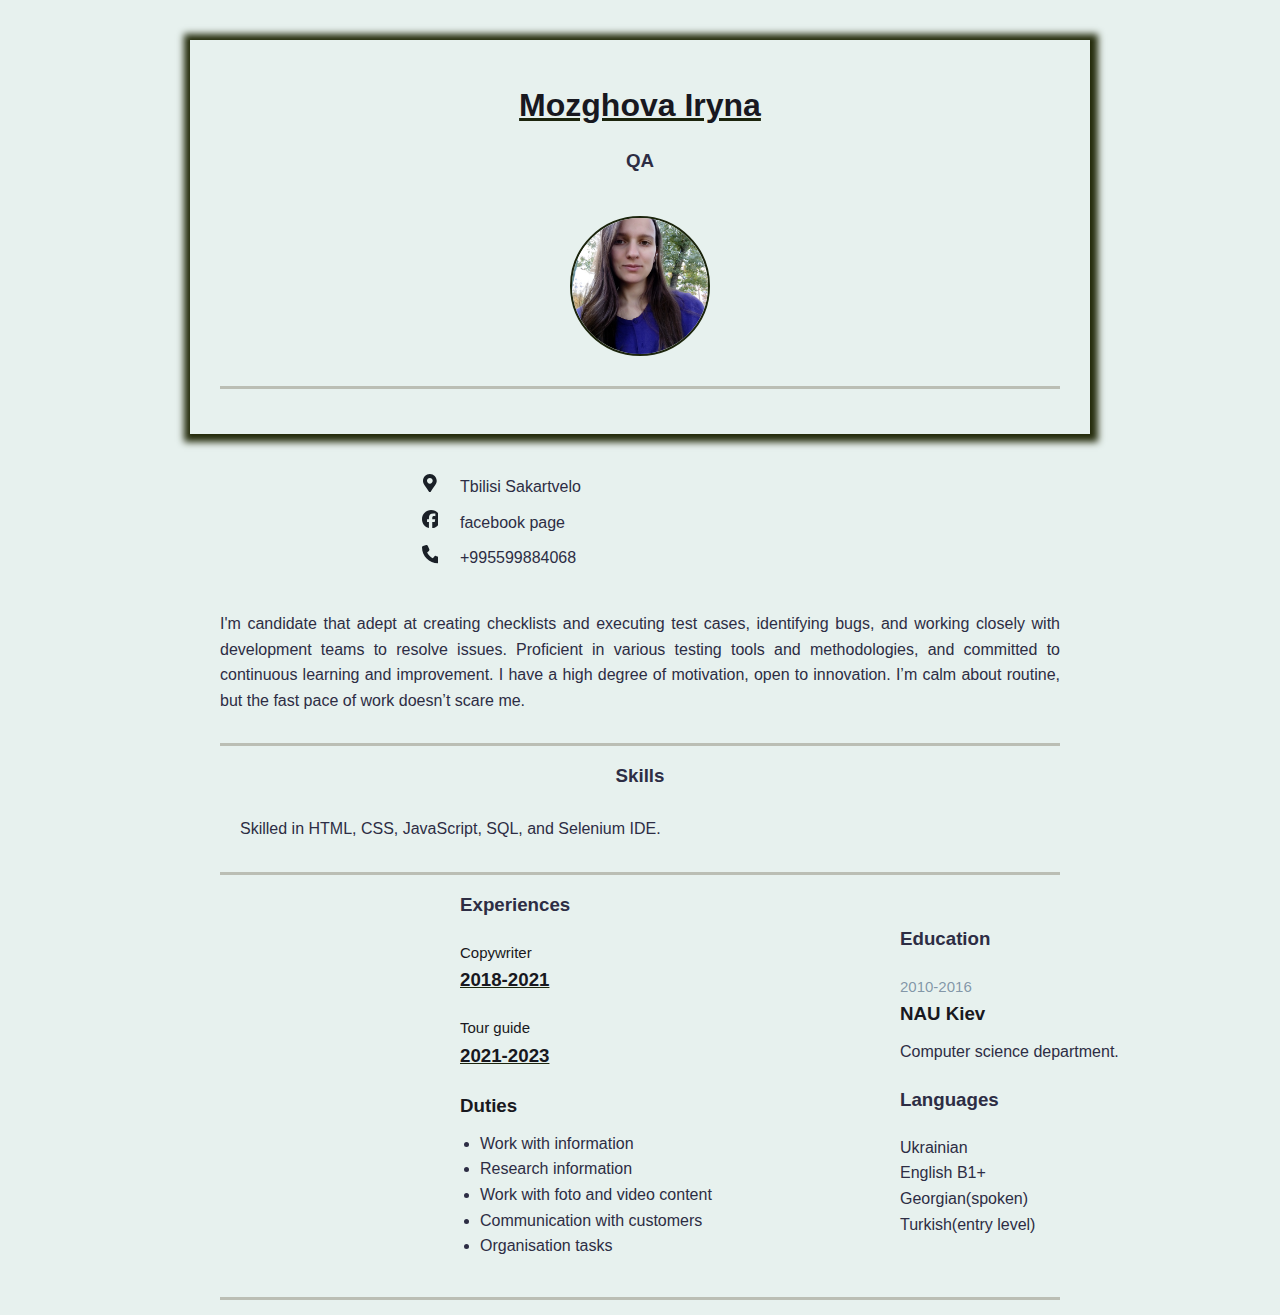
<file: index.html>
<!DOCTYPE html>
<html>
  <head>
    <meta charset="UTF-8" />
    <title>Résumé</title>
    <link rel="stylesheet" href="styles.css" />
    <meta name="viewport" content="width=device-width, initial-scale=1" />
  </head>
  <body>
    <main>
      <div class="resume">
        <div class="container">
          <div class="resume__block">
            <h1 class="contact-info__header">Mozghova Iryna</h1>
            <h3 class="contact-info__sub-header">QA</h3>
               
            <div class="contact_info_container fh">
              <div class="contact-info__block"></div>
    
              <div class="contact-info__block contact-info__block--center">
                <img
                  class="contact-info__avatar"
                  src="assets/12.jpg"
                  alt="Avatar"
                >
              </div>
    
              <div class="contact-info__block"></div>
            </div>
          </div>
        </div>
      </div>
    </main>
    <a href="" rel="author" class="contact-info__item">
      <div class="contact-info__item-icon-wrapper">
        <svg
          class="contact-info__item-icon"
          xmlns="http://www.w3.org/2000/svg"
          viewBox="0 0 384 512">
          <path
            d="M172.268 501.67C26.97 291.031 0 269.413 0 192 0 85.961 85.961 0 192
            0s192 85.961 192 192c0 77.413-26.97 99.031-172.268 309.67-9.535
            13.774-29.93 13.773-39.464 0zM192 272c44.183 0 80-35.817
            80-80s-35.817-80-80-80-80 35.817-80 80 35.817 80 80 80z"></path>
        </svg>
      </div>
      <span>Tbilisi Sakartvelo</span>
    </a>
    <a href="https://www.facebook.com/ira.mozja"
  rel="author"
  class="contact-info__item">
  <div class="contact-info__item-icon-wrapper">
    <svg
      class="contact-info__item-icon"
      xmlns="http://www.w3.org/2000/svg"
      viewBox="0 0 448 512">
      <path d="M512 256C512 114.6 397.4 0 256 0S0 114.6 0 256C0 376 82.7 476.8 194.2 504.5V334.2H141.4V256h52.8V222.3c0-87.1 39.4-127.5 125-127.5c16.2 0 44.2 3.2 55.7 6.4V172c-6-.6-16.5-1-29.6-1c-42 0-58.2 15.9-58.2 57.2V256h83.6l-14.4 78.2H287V510.1C413.8 494.8 512 386.9 512 256h0z"></path>
    </svg>
  </div>
  <span>facebook page</span>
</a>
<a href="https://www.facebook.com/ira.mozja"
  rel="author"
  class="contact-info__item">
  <div class="contact-info__item-icon-wrapper">
    <svg
      class="contact-info__item-icon"
      xmlns="http://www.w3.org/2000/svg"
      viewBox="0 0 448 512">
      <path d="M164.9 24.6c-7.7-18.6-28-28.5-47.4-23.2l-88 24C12.1 30.2 0 46 0 64C0 311.4 200.6 512 448 512c18 0 33.8-12.1 38.6-29.5l24-88c5.3-19.4-4.6-39.7-23.2-47.4l-96-40c-16.3-6.8-35.2-2.1-46.3 11.6L304.7 368C234.3 334.7 177.3 277.7 144 207.3L193.3 167c13.7-11.2 18.4-30 11.6-46.3l-40-96z"
      ></path>
    </svg>
  </div>
  <span>+995599884068</span>
</a>

<div class="container">
  <div class="resume__block">
    <div class="intro">

      
      <p class="intro_text">

        I'm candidate that adept at creating checklists and executing test cases, identifying bugs, and working closely with development teams to resolve issues. 
        Proficient in various testing tools and methodologies, and committed to continuous learning and improvement.
        I have a high degree of motivation, open to innovation. I’m calm about routine, but the fast pace of work doesn’t scare me.

      </p>
    </div>
  </div>
</div>
<div class="container">
  <div class="resume__block">
    <div class="skills">
      <h3 class="skills__header">Skills</h3>
      <p class="skills__text">

        Skilled in HTML, CSS, JavaScript, SQL, and Selenium IDE.

      </p>
    </div>
  </div>
</div>


<h3 class="experiences__header">Experiences</h3>
<div class="experiences__company">
  <div class="experiences__company-header">
    <span class="experiences__company-header-durability">Copywriter </span>
    <h3 class="experiences__company-header-name">2018-2021</h3>
  </div>
  <div class="experiences__company-header">
    <span class="experiences__company-header-durability">Tour guide </span>
    <h3 class="experiences__company-header-name">2021-2023</h3>
  </div>

  <div class="experiences__company-project">
    
    <h3 class="experiences__company-project-name">Duties</h3>
    <ul class="experiences__company-project-responsibilities">
      <li>Work with information</li>
      <li>Research information</li>
      <li>Work with foto and video content</li>
      <li>Communication with customers</li>
      <li>Organisation tasks</li>
    </ul>
  </div>
</div>

<div class="additional-info fv">
  <div class="additional-info__education">
    <h3 class="additional-info__education-header">Education</h3>
    <div class="additional-info__education-university">
      <span class="additional-info__education-university-durability">2010-2016</span>
      <h3 class="additional-info__education-university-speciality">
        NAU Kiev
      </h3>
      <p class="additional-info__education-university-name">
        Computer science department. 
      </p>
    </div>
  </div>
  <div class="additional-info__languages">
    <h3 class="additional-info__languages-header">Languages</h3>
    <p class="additional-info__languages-item">Ukrainian</p>
    <p class="additional-info__languages-item">English B1+</p> 
    <p class="additional-info__languages-item">Georgian(spoken)</p>
    <p class="additional-info__languages-item">Turkish(entry level)</p>
  </div>
</div>
<div class="container">
  <div class="resume__block">
    <div class="main-info fh">
      <div class="experiences"></div>
      <div class="additional-info fv"></div>
    </div>
  </div>
    </div>
  </body>
</html>
</file>
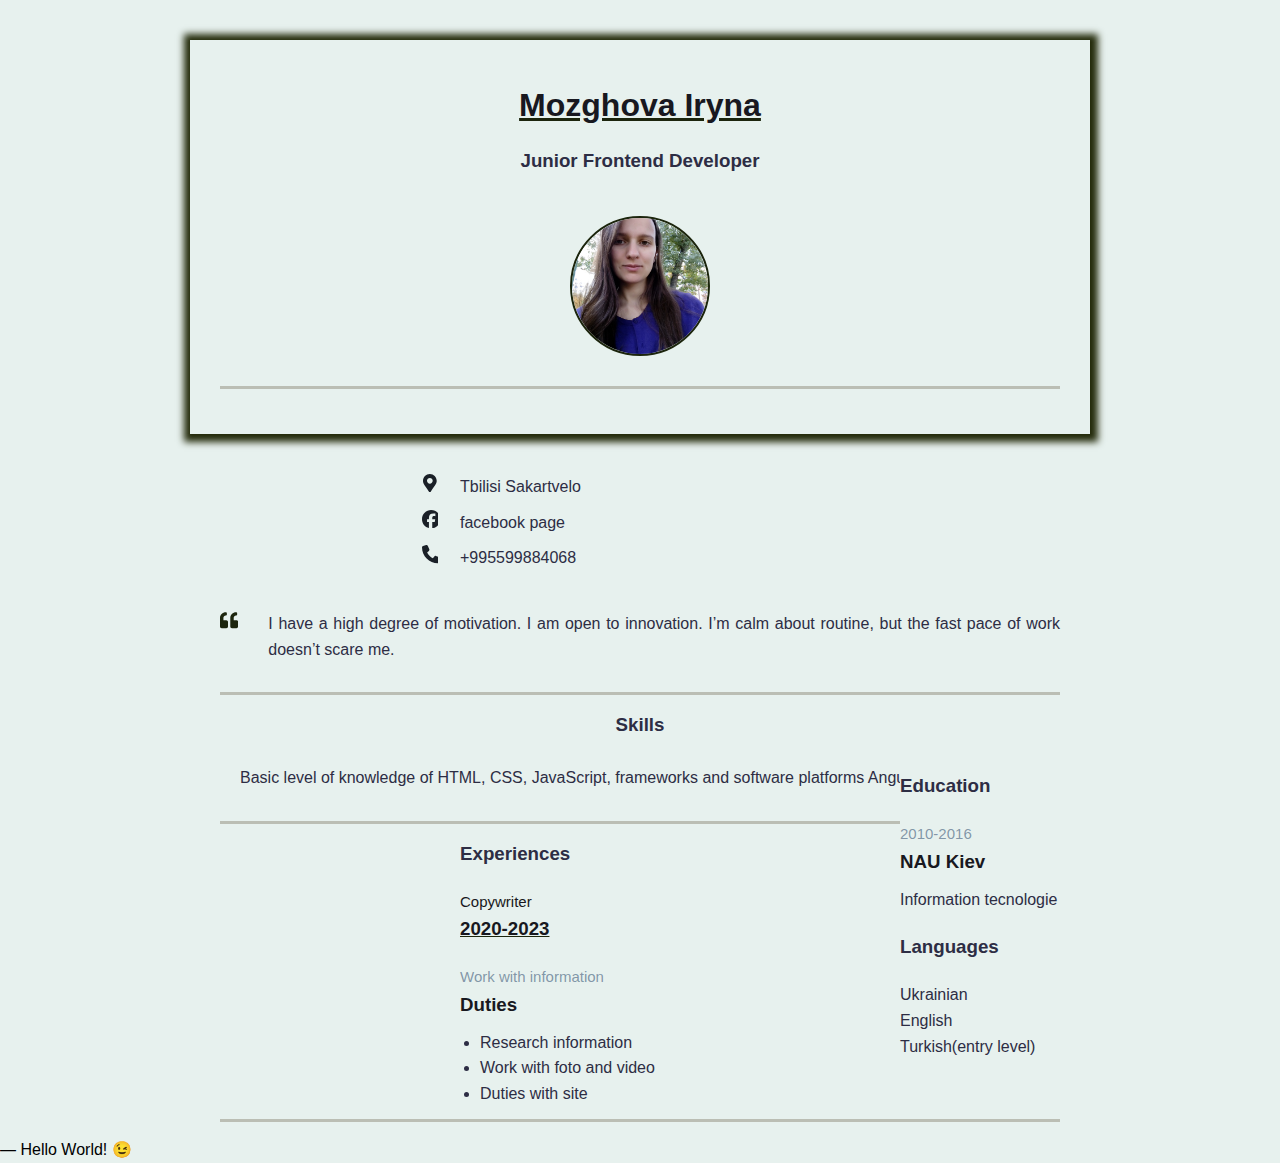
<file: index1.html>
<!DOCTYPE html>
<html>
  <head>
    <meta charset="UTF-8" />
    <title>Résumé</title>
    <link rel="stylesheet" href="styles.css" />
    <meta name="viewport" content="width=device-width, initial-scale=1" />
  </head>
  <body>
    <main>
      <div class="resume">
        <div class="container">
          <div class="resume__block">
            <h1 class="contact-info__header">Mozghova Iryna</h1>
            <h3 class="contact-info__sub-header">Junior Frontend Developer</h3>
    
            <div class="contact_info_container fh">
              <div class="contact-info__block"></div>
    
              <div class="contact-info__block contact-info__block--center">
                <img
                  class="contact-info__avatar"
                  src="assets/12.jpg"
                  alt="Avatar"
                >
              </div>
    
              <div class="contact-info__block"></div>
            </div>
          </div>
        </div>
      </div>
    </main>
    <a href="" rel="author" class="contact-info__item">
      <div class="contact-info__item-icon-wrapper">
        <svg
          class="contact-info__item-icon"
          xmlns="http://www.w3.org/2000/svg"
          viewBox="0 0 384 512">
          <path
            d="M172.268 501.67C26.97 291.031 0 269.413 0 192 0 85.961 85.961 0 192
            0s192 85.961 192 192c0 77.413-26.97 99.031-172.268 309.67-9.535
            13.774-29.93 13.773-39.464 0zM192 272c44.183 0 80-35.817
            80-80s-35.817-80-80-80-80 35.817-80 80 35.817 80 80 80z"></path>
        </svg>
      </div>
      <span>Tbilisi Sakartvelo</span>
    </a>
    <a href="https://www.facebook.com/ira.mozja"
  rel="author"
  class="contact-info__item">
  <div class="contact-info__item-icon-wrapper">
    <svg
      class="contact-info__item-icon"
      xmlns="http://www.w3.org/2000/svg"
      viewBox="0 0 448 512">
      <path d="M512 256C512 114.6 397.4 0 256 0S0 114.6 0 256C0 376 82.7 476.8 194.2 504.5V334.2H141.4V256h52.8V222.3c0-87.1 39.4-127.5 125-127.5c16.2 0 44.2 3.2 55.7 6.4V172c-6-.6-16.5-1-29.6-1c-42 0-58.2 15.9-58.2 57.2V256h83.6l-14.4 78.2H287V510.1C413.8 494.8 512 386.9 512 256h0z"></path>
    </svg>
  </div>
  <span>facebook page</span>
</a>
<a href="https://www.facebook.com/ira.mozja"
  rel="author"
  class="contact-info__item">
  <div class="contact-info__item-icon-wrapper">
    <svg
      class="contact-info__item-icon"
      xmlns="http://www.w3.org/2000/svg"
      viewBox="0 0 448 512">
      <path d="M164.9 24.6c-7.7-18.6-28-28.5-47.4-23.2l-88 24C12.1 30.2 0 46 0 64C0 311.4 200.6 512 448 512c18 0 33.8-12.1 38.6-29.5l24-88c5.3-19.4-4.6-39.7-23.2-47.4l-96-40c-16.3-6.8-35.2-2.1-46.3 11.6L304.7 368C234.3 334.7 177.3 277.7 144 207.3L193.3 167c13.7-11.2 18.4-30 11.6-46.3l-40-96z"
      ></path>
    </svg>
  </div>
  <span>+995599884068</span>
</a>

<div class="container">
  <div class="resume__block">
    <div class="intro">
      <div class="intro__icon-wrapper">
        <svg
          class="intro__icon"
          xmlns="http://www.w3.org/2000/svg"
          viewBox="0 0 512 512">
          <path
            d="M464 256h-80v-64c0-35.3 28.7-64 64-64h8c13.3 0 24-10.7
            24-24V56c0-13.3-10.7-24-24-24h-8c-88.4 0-160 71.6-160 160v240c0
            26.5 21.5 48 48 48h128c26.5 0 48-21.5
            48-48V304c0-26.5-21.5-48-48-48zm-288 0H96v-64c0-35.3 28.7-64
            64-64h8c13.3 0 24-10.7 24-24V56c0-13.3-10.7-24-24-24h-8C71.6
            32 0 103.6 0 192v240c0 26.5 21.5 48 48 48h128c26.5 0 48-21.5
            48-48V304c0-26.5-21.5-48-48-48z"
          ></path>
        </svg>
      </div>
      <p class="intro_text">

        I have a high degree of motivation. I am open to innovation. I’m calm about routine, but the fast pace of work doesn’t scare me.

      </p>
    </div>
  </div>
</div>
<div class="container">
  <div class="resume__block">
    <div class="skills">
      <h3 class="skills__header">Skills</h3>
      <p class="skills__text">

        Basic level of knowledge of HTML, CSS, JavaScript, frameworks and software platforms Angular, React.

      </p>
    </div>
  </div>
</div>


<h3 class="experiences__header">Experiences</h3>
<div class="experiences__company">
  <div class="experiences__company-header">
    <span class="experiences__company-header-durability">Copywriter </span>
    <h3 class="experiences__company-header-name">2020-2023</h3>
  </div>

  <div class="experiences__company-project">
    <span class="experiences__company-project-role">
      Work with information</span>
    <h3 class="experiences__company-project-name">Duties</h3>
    <ul class="experiences__company-project-responsibilities">
      <li>Research information</li>
      <li>Work with foto and video</li>
      <li>Duties with site</li>
    </ul>
  </div>
</div>

<div class="additional-info fv">
  <div class="additional-info__education">
    <h3 class="additional-info__education-header">Education</h3>
    <div class="additional-info__education-university">
      <span class="additional-info__education-university-durability">2010-2016</span>
      <h3 class="additional-info__education-university-speciality">
        NAU Kiev
      </h3>
      <p class="additional-info__education-university-name">
        Information tecnologie
      </p>
    </div>
  </div>
  <div class="additional-info__languages">
    <h3 class="additional-info__languages-header">Languages</h3>
    <p class="additional-info__languages-item">Ukrainian </p>
    <p class="additional-info__languages-item">English</p> 
    <p class="additional-info__languages-item">Turkish(entry level)</p>
  </div>
</div>
<div class="container">
  <div class="resume__block">
    <div class="main-info fh">
      <div class="experiences"></div>
      <div class="additional-info fv"></div>
    </div>
  </div>
</div>
    ― Hello World! &#x1F609;
  </body>
</html>
</file>
<file: styles.css>
/*general styles*/
* {
  margin: 0;
  padding: 0;
  box-sizing: border-box;
  background-color: #e7f1ee;
}

body {
  font-family: Arial, Helvetica, sans-serif;
  line-height: 1.6;

  --primary-text-color: #181820;
  --secondary-text-color: #2d2d44;
  --durability-text-color: #405b799c;
  --icon-color: #1a2027;
  --border-color: #46341a45;
  --text-decoration-color: #1c250d;
}

.container {
  margin: 10px auto;
  padding: 0 30px;
  max-width: 900px;
}

.fh {
  display: flex;
  flex-direction: row;
  justify-content: space-between;
}

.fv {
  display: flex;
  flex-direction: column;
  justify-content: space-between;
}

.resume {
  margin: 40px auto;
  border: 1px solid c4b741;
  box-shadow: 1px 1px 7px 7px #242b0b;
  padding: 30px 0;
  max-width: 900px;
}

.resume__block {
  border-bottom: 3px solid var(--border-color);
  padding-bottom: 30px;
  margin-bottom: 15px;
}

@media screen and (max-width: 576px) {
  .main-info,
  .contact_info_container {
    flex-direction: column;
  }

  .contact_info_container {
    align-items: center;
  }

  .contact-info__block:not(:last-child) {
    margin-bottom: 20px;
  }

  .experiences {
    margin-right: 0;
  }
}

/*Contact info styles*/
.contact-info__header,
.contact-info__sub-header {
  text-align: center;
  
}

.contact-info__header {
  color: var(--primary-text-color);
  margin-bottom: 15px;
  text-decoration-color: var(--text-decoration-color);
  text-decoration-line: underline;
}

.contact-info__sub-header {
  color: var(--secondary-text-color);
  margin-bottom: 40px;
}

.contact-info__block {
  display: flex;
  flex-direction: column;
  justify-content: space-between;
}

.contact-info__block--center {
  justify-content: center;
}

.contact-info__item {
  color: var(--secondary-text-color);
  text-decoration: none;
  display: flex;
  justify-content: start;
  margin-left: 420px;
  
}

.contact-info__item:not(:last-child) {
  margin-bottom: 10px;
}

.contact-info__item-icon-wrapper {
  margin-right: 20px;
  width: 20px;
  display: flex;
  justify-content: center;
}

.contact-info__item-icon path {
  fill: var(--icon-color);
}

.contact-info__item-icon {
  height: 1.1428rem;
  vertical-align: text-bottom;
}

.contact-info__avatar {
  border-radius: 60%;
  width: 140px;
  height: 140px;
  object-fit: cover;
  border: 2px solid;
  border-color: var(--text-decoration-color);
}

/*Intro and skills styles*/
.intro {
  display: flex;
  justify-content: start;
  margin-top: 40px;
}

.intro__icon-wrapper {
  margin-right: 30px;
  width: 20px;
  display: flex;
  justify-content: center;
}

.intro__icon {
  height: 1.1428rem;
  vertical-align: text-bottom;
}

.intro__icon path {
  fill: var(--text-decoration-color);
}

.intro_text {
  color: var(--secondary-text-color);
  text-align: justify;
}

.skills__header {
  color: var(--secondary-text-color);
  text-align: center;
  margin-bottom: 25px;
}

.skills__text {
  color: var(--secondary-text-color);
  text-align: justify;
  margin-left: 20px;
}
/*Experience and additional info styles*/
.experiences {
  flex: 1 1 60%;
 margin-right: 40px;
 
}

.experiences__header {
  color: var(--secondary-text-color);
  text-align: left;
  margin-bottom: 20px;
  margin-left: 460px;
}

.experiences__company-header-durability {
  color: var(--primary-text-color);
  text-align: left;
  margin-bottom: 10px;
  font-size: 15px;
  margin-left: 460px;
}

.experiences__company-header-name {
  color: var(--primary-text-color);
  text-decoration-color: var(--text-decoration-color);
  text-decoration-line: underline;
  text-align: left;
  margin-bottom: 20px;
  margin-left: 460px;
}

.experiences__company-project {
  margin-left: 460px;
  margin-bottom: 25px;
  
}

.experiences__company-project-role {
  color: var(--durability-text-color);
  text-align: left;
  margin-bottom: 20px;
  font-size: 15px;
  
}

.experiences__company-project-name {
  color: var(--primary-text-color);
  text-align: left;
  margin-bottom: 10px;
  
}

.experiences__company-project-responsibilities {
  color: var(--secondary-text-color);
  padding-left: 20px;
}

.additional-info {
  flex: 1 1 40%;
  margin-left: 900px;
  margin-top: -360px;
}

.additional-info__education {
  margin-bottom: 20px;
}

.additional-info__education-header {
  color: var(--secondary-text-color);
  text-align: left;
  margin-bottom: 20px;
}

.additional-info__education-university-durability {
  color: var(--durability-text-color);
  text-align: left;
  margin-bottom: 10px;
  font-size: 15px;
}

.additional-info__education-university-speciality {
  color: var(--primary-text-color);
  text-align: left;
  margin-bottom: 10px;
}

.additional-info__education-university-name {
  color: var(--secondary-text-color);
}

.additional-info__languages {
  margin-bottom: 20px;
}

.additional-info__languages-header {
  color: var(--secondary-text-color);
  text-align: left;
  margin-bottom: 20px;
}

.additional-info__languages-item {
  color: var(--secondary-text-color);
}
</file>
